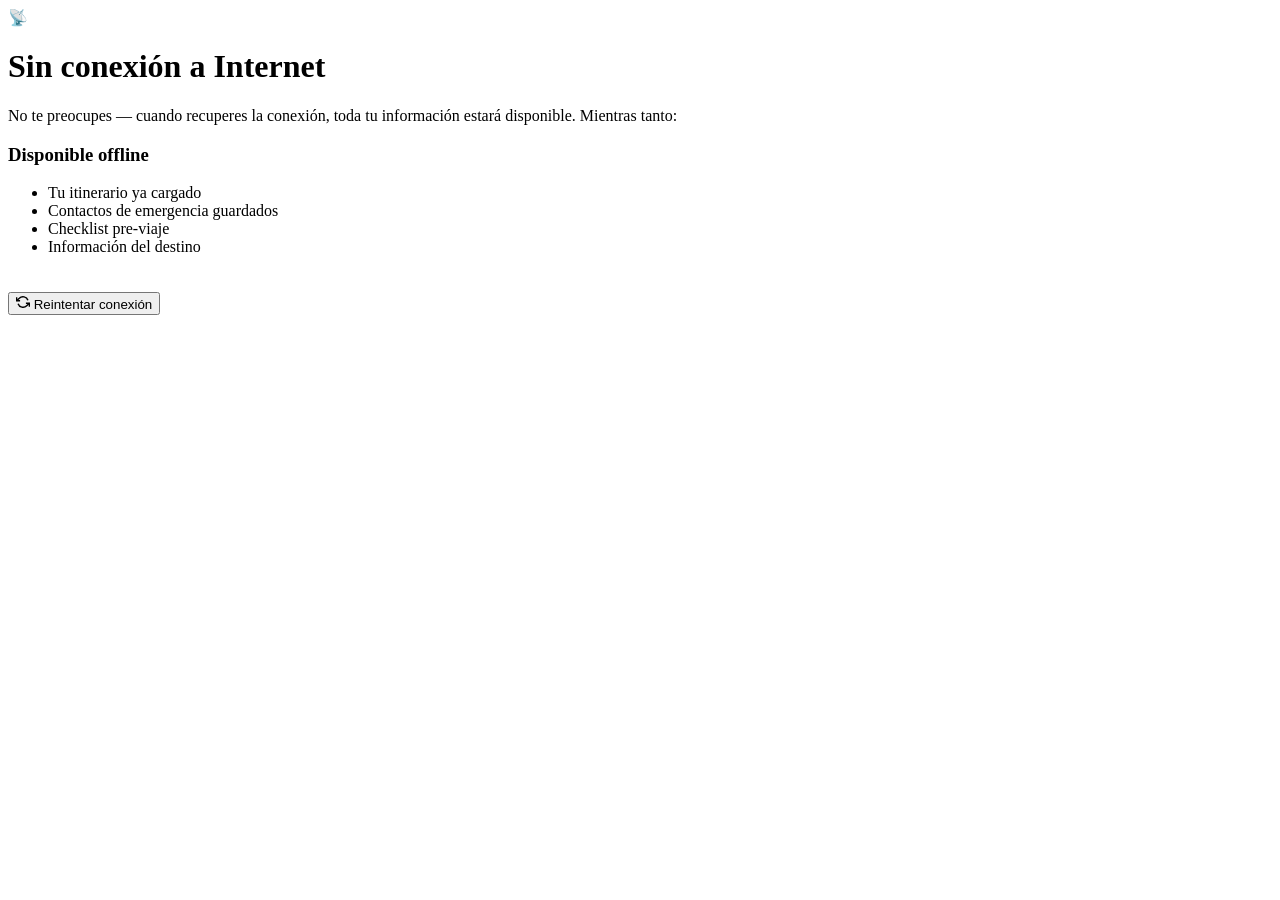
<file: offline.html>
<!DOCTYPE html>
<html lang="es">
<head>
<meta charset="UTF-8">
<meta name="viewport" content="width=device-width,initial-scale=1">
<title>Sin conexión — Herse Turismo</title>
</head>
<body>
<div class="card">
  <div class="icon">📡</div>
  <h1>Sin conexión a Internet</h1>
  <p>No te preocupes — cuando recuperes la conexión, toda tu información estará disponible. Mientras tanto:</p>
  <div class="tips">
    <h3>Disponible offline</h3>
    <ul>
      <li>Tu itinerario ya cargado</li>
      <li>Contactos de emergencia guardados</li>
      <li>Checklist pre-viaje</li>
      <li>Información del destino</li>
    </ul>
  </div>
  <button class="btn" onclick="location.reload()" style="margin-top:20px">
    <svg width="14" height="14" fill="none" stroke="currentColor" stroke-width="2.5" viewBox="0 0 24 24"><path d="M1 4v6h6M23 20v-6h-6"/><path d="M20.49 9A9 9 0 0 0 5.64 5.64L1 10m22 4-4.64 4.36A9 9 0 0 1 3.51 15"/></svg>
    Reintentar conexión
  </button>
</div>
</body>
</html>
</file>
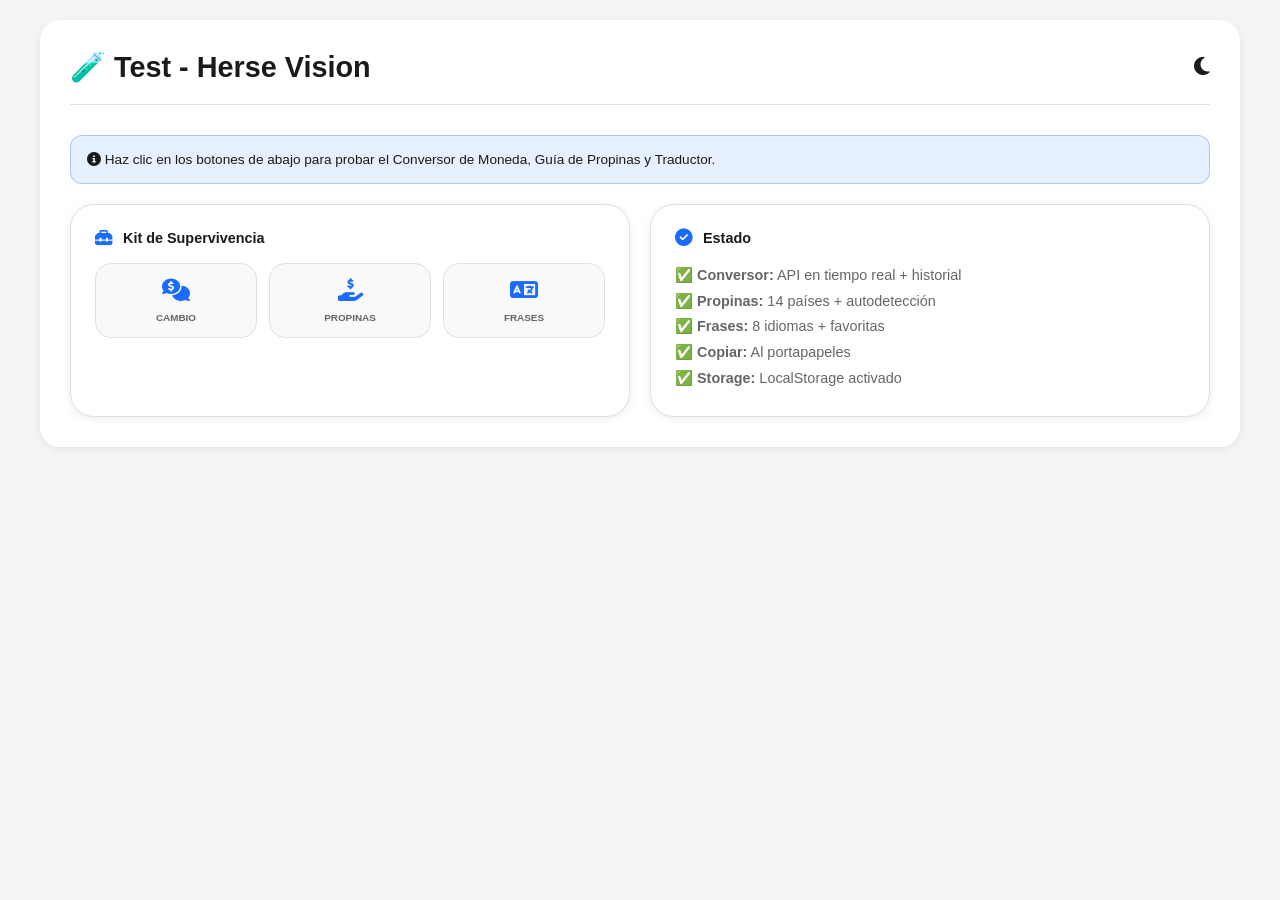
<file: test-vision.html>
<!DOCTYPE html>
<html lang="es">
<head>
  <meta charset="UTF-8">
  <meta name="viewport" content="width=device-width, initial-scale=1.0">
  <title>Test - Herse Vision</title>
  <link rel="stylesheet" href="https://cdnjs.cloudflare.com/ajax/libs/font-awesome/6.4.0/css/all.min.css">
  <style>
    * {
      margin: 0;
      padding: 0;
      box-sizing: border-box;
    }
    body {
      font-family: -apple-system, BlinkMacSystemFont, 'Segoe UI', Roboto, Oxygen, Ubuntu, Cantarell, sans-serif;
      background: #f5f5f5;
      padding: 20px;
      --tx: #1a1a1a;
      --tx2: #666;
      --tx3: #999;
      --bg: #f9f9f9;
      --card: #ffffff;
      --bd: #e0e0e0;
      --ac: #1a6cff;
      --shl: 0 2px 8px rgba(0,0,0,.08);
    }
    [data-theme="dark"] {
      --tx: #f0f0f0;
      --tx2: #b0b0b0;
      --tx3: #808080;
      --bg: #1a1a1a;
      --card: #242424;
      --bd: #333;
      --ac: #60a5fa;
    }
    .container {
      max-width: 1200px;
      margin: 0 auto;
      background: var(--card);
      border-radius: 20px;
      padding: 30px;
      box-shadow: var(--shl);
    }
    .header {
      display: flex;
      justify-content: space-between;
      align-items: center;
      margin-bottom: 30px;
      padding-bottom: 20px;
      border-bottom: 1px solid var(--bd);
    }
    .header h1 {
      font-size: 1.8rem;
      color: var(--tx);
    }
    .dm-toggle {
      background: none;
      border: none;
      font-size: 1.3rem;
      cursor: pointer;
      color: var(--tx);
      transition: .2s;
    }
    .dm-toggle:hover {
      transform: scale(1.1);
    }
    .vision-grid {
      display: grid;
      grid-template-columns: 1fr 1fr;
      gap: 20px;
    }
    .vision-card {
      background: var(--card);
      border: 1px solid var(--bd);
      border-radius: 24px;
      padding: 24px;
      box-shadow: var(--shl);
      position: relative;
      overflow: hidden;
    }
    .vision-card-ttl {
      font-size: .9rem;
      font-weight: 900;
      color: var(--tx);
      margin-bottom: 16px;
      display: flex;
      align-items: center;
      gap: 10px;
    }
    .vision-card-ttl i {
      color: var(--ac);
      font-size: 1.1rem;
    }
    .vision-tools {
      display: grid;
      grid-template-columns: repeat(3, 1fr);
      gap: 12px;
    }
    .v-tool {
      background: var(--bg);
      border-radius: 16px;
      padding: 14px;
      text-align: center;
      border: 1px solid var(--bd);
      transition: 0.2s;
      cursor: pointer;
    }
    .v-tool:hover {
      background: var(--card);
      border-color: var(--ac);
      transform: translateY(-3px);
    }
    .v-tool-ico {
      font-size: 1.4rem;
      margin-bottom: 8px;
      color: var(--ac);
    }
    .v-tool-lbl {
      font-size: 0.62rem;
      font-weight: 800;
      color: var(--tx2);
      text-transform: uppercase;
    }
    .vision-modal {
      display: none;
      position: fixed;
      inset: 0;
      background: rgba(0, 0, 0, .46);
      z-index: 1000;
      align-items: center;
      justify-content: center;
      backdrop-filter: blur(5px);
    }
    .vision-modal.active {
      display: flex;
    }
    .vision-modal-content {
      background: var(--card);
      border-radius: 16px;
      padding: 28px 30px;
      width: 90%;
      max-width: 500px;
      max-height: 85vh;
      overflow-y: auto;
      box-shadow: 0 24px 64px rgba(0, 0, 0, .22);
      position: relative;
      animation: slideUp 0.3s ease;
    }
    .vision-modal-close {
      position: absolute;
      top: 14px;
      right: 14px;
      background: none;
      border: none;
      font-size: 1.1rem;
      color: var(--tx2);
      cursor: pointer;
      transition: .2s;
    }
    .vision-modal-close:hover {
      color: var(--tx);
      transform: scale(1.1);
    }
    .vision-modal-header {
      display: flex;
      align-items: center;
      gap: 12px;
      margin-bottom: 4px;
    }
    .vision-modal-title {
      font-size: .98rem;
      font-weight: 900;
      color: var(--tx);
    }
    .vision-modal-title i {
      color: var(--ac);
    }
    .vision-modal-desc {
      font-size: .7rem;
      color: var(--tx2);
      margin-bottom: 22px;
    }
    .vision-form-group {
      margin-bottom: 14px;
    }
    .vision-form-label {
      font-size: .7rem;
      font-weight: 700;
      color: var(--tx2);
      display: block;
      margin-bottom: 5px;
    }
    .vision-form-input,
    .vision-form-select {
      width: 100%;
      padding: 11px 14px;
      border: 1.5px solid var(--bd);
      border-radius: 9px;
      font-size: .88rem;
      color: var(--tx);
      background: var(--bg);
      outline: none;
      font-family: inherit;
      transition: .2s;
    }
    .vision-form-input:focus,
    .vision-form-select:focus {
      border-color: var(--ac);
    }
    .vision-result {
      background: var(--bg);
      border: 1px solid var(--bd);
      border-radius: 12px;
      padding: 16px;
      margin-bottom: 14px;
      animation: slideUp 0.3s ease;
    }
    .vision-result-row {
      display: flex;
      justify-content: space-between;
      align-items: center;
      margin-bottom: 10px;
    }
    .vision-result-row:last-child {
      margin-bottom: 0;
    }
    .vision-result-label {
      font-size: .75rem;
      color: var(--tx2);
      font-weight: 700;
    }
    .vision-result-value {
      font-size: 1rem;
      font-weight: 900;
      color: var(--ac);
    }
    .vision-list-item {
      background: var(--bg);
      border: 1px solid var(--bd);
      border-radius: 12px;
      padding: 14px;
      margin-bottom: 10px;
      transition: .2s;
      cursor: pointer;
      display: flex;
      justify-content: space-between;
      align-items: center;
    }
    .vision-list-item:hover {
      border-color: var(--ac);
      transform: translateY(-2px);
    }
    .vision-list-item-name {
      font-size: .8rem;
      font-weight: 800;
      color: var(--tx);
    }
    .vision-list-item-meta {
      font-size: .65rem;
      color: var(--tx2);
      margin-top: 4px;
    }
    button.copy-btn {
      background: none;
      border: none;
      font-size: 1rem;
      cursor: pointer;
      color: var(--ac);
      transition: .2s;
    }
    button.copy-btn:hover {
      transform: scale(1.2);
    }
    .vision-btn {
      width: 100%;
      padding: 12px;
      border: none;
      border-radius: 10px;
      font-size: .88rem;
      font-weight: 800;
      cursor: pointer;
      transition: .2s;
      font-family: inherit;
      margin-bottom: 10px;
      background: var(--bg);
      border: 1.5px solid var(--bd);
      color: var(--tx);
    }
    .vision-btn:hover {
      border-color: var(--ac);
      background: var(--card);
    }
    @keyframes slideUp {
      from {
        transform: translateY(20px);
        opacity: 0;
      }
      to {
        transform: translateY(0);
        opacity: 1;
      }
    }
    @media (max-width: 767px) {
      .vision-grid {
        grid-template-columns: 1fr;
      }
      .container {
        padding: 20px;
      }
    }
    .test-info {
      background: rgba(26, 108, 255, 0.1);
      border: 1px solid rgba(26, 108, 255, 0.3);
      border-radius: 12px;
      padding: 16px;
      margin-bottom: 20px;
      font-size: .85rem;
      color: var(--tx);
    }
  </style>
</head>
<body>
  <div class="container">
    <div class="header">
      <h1>🧪 Test - Herse Vision</h1>
      <button class="dm-toggle" onclick="toggleDarkMode()" title="Toggle dark mode"><i class="fas fa-moon"></i></button>
    </div>

    <div class="test-info">
      <i class="fas fa-info-circle"></i> Haz clic en los botones de abajo para probar el Conversor de Moneda, Guía de Propinas y Traductor.
    </div>

    <div class="vision-grid">
      <div class="vision-card">
        <div class="vision-card-ttl"><i class="fas fa-toolbox"></i> Kit de Supervivencia</div>
        <div class="vision-tools">
          <div class="v-tool" onclick="openCurrencyConverter()">
            <div class="v-tool-ico"><i class="fas fa-comments-dollar"></i></div>
            <div class="v-tool-lbl">Cambio</div>
          </div>
          <div class="v-tool" onclick="openTipsGuide()">
            <div class="v-tool-ico"><i class="fas fa-hand-holding-dollar"></i></div>
            <div class="v-tool-lbl">Propinas</div>
          </div>
          <div class="v-tool" onclick="openTranslator()">
            <div class="v-tool-ico"><i class="fas fa-language"></i></div>
            <div class="v-tool-lbl">Frases</div>
          </div>
        </div>
      </div>

      <div class="vision-card">
        <div class="vision-card-ttl"><i class="fas fa-check-circle"></i> Estado</div>
        <div style="font-size: .9rem; color: var(--tx2); line-height: 1.8;">
          <p><strong>✅ Conversor:</strong> API en tiempo real + historial</p>
          <p><strong>✅ Propinas:</strong> 14 países + autodetección</p>
          <p><strong>✅ Frases:</strong> 8 idiomas + favoritas</p>
          <p><strong>✅ Copiar:</strong> Al portapapeles</p>
          <p><strong>✅ Storage:</strong> LocalStorage activado</p>
        </div>
      </div>
    </div>
  </div>

  <!-- MODAL: CONVERSOR DE MONEDA -->
  <div id="visionModalCurrency" class="vision-modal" onclick="if(event.target===this)closeCurrencyConverter()">
    <div class="vision-modal-content">
      <button onclick="closeCurrencyConverter()" class="vision-modal-close"><i class="fas fa-times"></i></button>
      <div class="vision-modal-header">
        <i class="fas fa-comments-dollar"></i>
        <div class="vision-modal-title">Conversor de Moneda</div>
      </div>
      <p class="vision-modal-desc">Convierte valores entre monedas en tiempo real con tasas actualizadas.</p>
      
      <div class="vision-form-group">
        <label class="vision-form-label">Monto</label>
        <input type="number" id="vc-amount" class="vision-form-input" placeholder="100" value="100" min="0" oninput="updateCurrencyResult()">
      </div>
      
      <div style="display:grid;grid-template-columns:1fr 1fr;gap:12px;margin-bottom:14px">
        <div class="vision-form-group" style="margin-bottom:0">
          <label class="vision-form-label">De:</label>
          <select id="vc-from" class="vision-form-select" onchange="updateCurrencyResult()">
            <option value="ARS">ARS - Peso Argentino</option>
            <option value="USD">USD - Dólar</option>
            <option value="EUR">EUR - Euro</option>
            <option value="GBP">GBP - Libra</option>
            <option value="JPY">JPY - Yen</option>
            <option value="AUD">AUD - Dólar AUS</option>
            <option value="CAD">CAD - Dólar CAN</option>
            <option value="CHF">CHF - Franco</option>
            <option value="BRL">BRL - Real</option>
            <option value="MXN">MXN - Peso MEX</option>
            <option value="CLP">CLP - Peso CHL</option>
            <option value="COP">COP - Peso COL</option>
            <option value="PEN">PEN - Sol PER</option>
            <option value="UYU">UYU - Peso URU</option>
          </select>
        </div>
        <div class="vision-form-group" style="margin-bottom:0">
          <label class="vision-form-label">A:</label>
          <select id="vc-to" class="vision-form-select" onchange="updateCurrencyResult()">
            <option value="USD">USD - Dólar</option>
            <option value="ARS">ARS - Peso Argentino</option>
            <option value="EUR">EUR - Euro</option>
            <option value="GBP">GBP - Libra</option>
            <option value="JPY">JPY - Yen</option>
            <option value="AUD">AUD - Dólar AUS</option>
            <option value="CAD">CAD - Dólar CAN</option>
            <option value="CHF">CHF - Franco</option>
            <option value="BRL">BRL - Real</option>
            <option value="MXN">MXN - Peso MEX</option>
            <option value="CLP">CLP - Peso CHL</option>
            <option value="COP">COP - Peso COL</option>
            <option value="PEN">PEN - Sol PER</option>
            <option value="UYU">UYU - Peso URU</option>
          </select>
        </div>
      </div>
      
      <div id="vc-result" class="vision-result"></div>
      
      <div style="margin-top:14px;padding-top:14px;border-top:1px solid var(--bd)">
        <div style="font-size:.75rem;font-weight:700;color:var(--tx2);margin-bottom:10px"><i class="fas fa-history"></i> Historial</div>
        <div id="vc-history"></div>
      </div>
      
      <p style="font-size:.65rem;color:var(--tx3);text-align:center;margin-top:14px"><i class="fas fa-sync-alt"></i> Tasas actualizadas automáticamente</p>
    </div>
  </div>

  <!-- MODAL: GUÍA DE PROPINAS -->
  <div id="visionModalTips" class="vision-modal" onclick="if(event.target===this)closeTipsGuide()">
    <div class="vision-modal-content">
      <button onclick="closeTipsGuide()" class="vision-modal-close"><i class="fas fa-times"></i></button>
      <div class="vision-modal-header">
        <i class="fas fa-hand-holding-dollar"></i>
        <div class="vision-modal-title">Guía de Propinas</div>
      </div>
      <p class="vision-modal-desc">Descubre cuánto propinar según tu destino y servicio.</p>
      
      <div class="vision-form-group">
        <label class="vision-form-label">País</label>
        <select id="vt-country" class="vision-form-select" onchange="updateTipsResult()">
          <option value="Argentina">🇦🇷 Argentina</option>
          <option value="USA">🇺🇸 Estados Unidos</option>
          <option value="España">🇪🇸 España</option>
          <option value="Francia">🇫🇷 Francia</option>
          <option value="Italia">🇮🇹 Italia</option>
          <option value="Japón">🇯🇵 Japón</option>
          <option value="Brasil">🇧🇷 Brasil</option>
          <option value="México">🇲🇽 México</option>
          <option value="Tailandia">🇹🇭 Tailandia</option>
          <option value="Perú">🇵🇪 Perú</option>
          <option value="Chile">🇨🇱 Chile</option>
          <option value="Colombia">🇨🇴 Colombia</option>
          <option value="Uruguay">🇺🇾 Uruguay</option>
          <option value="Australia">🇦🇺 Australia</option>
        </select>
      </div>
      
      <div class="vision-form-group">
        <label class="vision-form-label">Tipo de servicio</label>
        <select id="vt-service" class="vision-form-select" onchange="updateTipsResult()">
          <option value="restaurant">Restaurante</option>
          <option value="taxi">Taxi / Transporte</option>
          <option value="hotel">Hotel</option>
          <option value="tour">Tour / Actividad</option>
          <option value="default">Otro servicio</option>
        </select>
      </div>
      
      <div class="vision-form-group">
        <label class="vision-form-label">Monto base</label>
        <input type="number" id="vt-amount" class="vision-form-input" placeholder="100" value="100" min="0" oninput="updateTipsResult()">
      </div>
      
      <div id="vt-result" class="vision-result"></div>
      
      <p style="font-size:.65rem;color:var(--tx3);text-align:center;margin-top:14px"><i class="fas fa-lightbulb"></i> Las propinas varían por cultura y situación</p>
    </div>
  </div>

  <!-- MODAL: TRADUCTOR -->
  <div id="visionModalTranslator" class="vision-modal" onclick="if(event.target===this)closeTranslator()">
    <div class="vision-modal-content">
      <button onclick="closeTranslator()" class="vision-modal-close"><i class="fas fa-times"></i></button>
      <div class="vision-modal-header">
        <i class="fas fa-language"></i>
        <div class="vision-modal-title">Frases de Viajero</div>
      </div>
      <p class="vision-modal-desc">Frases útiles en 8 idiomas. Haz clic en una estrella para favoritar. Toca una frase para ver traducciones.</p>
      
      <div id="vtr-phrases-list" style="margin-bottom:14px;max-height:400px;overflow-y:auto"></div>
      
      <div id="vtr-result"></div>
      
      <p style="font-size:.65rem;color:var(--tx3);text-align:center;margin-top:14px"><i class="fas fa-click"></i> Toca el texto traducido para copiar</p>
    </div>
  </div>

  <script>
    // Dark mode
    (function(){
      const saved = localStorage.getItem('herse_theme');
      const prefersDark = window.matchMedia('(prefers-color-scheme:dark)').matches;
      if(saved === 'dark' || (saved === null && prefersDark)) {
        document.documentElement.setAttribute('data-theme', 'dark');
      }
    })();

    function toggleDarkMode() {
      const isDark = document.documentElement.getAttribute('data-theme') === 'dark';
      if(isDark) {
        document.documentElement.removeAttribute('data-theme');
        localStorage.setItem('herse_theme', 'light');
      } else {
        document.documentElement.setAttribute('data-theme', 'dark');
        localStorage.setItem('herse_theme', 'dark');
      }
      document.querySelector('.dm-toggle i').className = isDark ? 'fas fa-moon' : 'fas fa-sun';
    }

    // Currency Converter
    const visionCurrencyData = {
      'ARS': {name: 'Peso Argentino', symbol: '$'},
      'USD': {name: 'Dólar Estadounidense', symbol: '$'},
      'EUR': {name: 'Euro', symbol: '€'},
      'GBP': {name: 'Libra Esterlina', symbol: '£'},
      'JPY': {name: 'Yen Japonés', symbol: '¥'},
      'AUD': {name: 'Dólar Australiano', symbol: '$'},
      'CAD': {name: 'Dólar Canadiense', symbol: '$'},
      'CHF': {name: 'Franco Suizo', symbol: 'CHF'},
      'BRL': {name: 'Real Brasileño', symbol: 'R$'},
      'MXN': {name: 'Peso Mexicano', symbol: '$'},
      'CLP': {name: 'Peso Chileno', symbol: '$'},
      'COP': {name: 'Peso Colombiano', symbol: '$'},
      'PEN': {name: 'Sol Peruano', symbol: 'S/'},
      'UYU': {name: 'Peso Uruguayo', symbol: '$'}
    };
    let visionExchangeRates = {};

    async function loadExchangeRates() {
      try {
        const cached = localStorage.getItem('herse_rates');
        const cachedTime = localStorage.getItem('herse_rates_time');
        const now = Date.now();
        if(cached && cachedTime && (now - parseInt(cachedTime)) < 3600000) {
          visionExchangeRates = JSON.parse(cached);
          return;
        }
        const res = await fetch('https://api.exchangerate-api.com/v4/latest/ARS', {signal: AbortSignal.timeout(5000)});
        if(!res.ok) throw new Error('API error');
        const data = await res.json();
        visionExchangeRates = data.rates || {};
        localStorage.setItem('herse_rates', JSON.stringify(visionExchangeRates));
        localStorage.setItem('herse_rates_time', now.toString());
      } catch(e) {
        console.warn('Exchange rates API failed, using defaults:', e);
        visionExchangeRates = {'USD': 0.0058, 'EUR': 0.0054, 'GBP': 0.0046, 'JPY': 0.87, 'AUD': 0.0087, 'CAD': 0.0079, 'CHF': 0.0051, 'BRL': 0.029, 'MXN': 0.098, 'ARS': 1, 'CLP': 0.0048, 'COP': 0.023, 'PEN': 0.021, 'UYU': 0.023};
      }
    }

    function openCurrencyConverter() {
      const modal = document.getElementById('visionModalCurrency');
      if(modal) modal.classList.add('active');
      loadExchangeRates().then(() => updateCurrencyResult());
      loadCurrencyHistory();
    }

    function closeCurrencyConverter() {
      const modal = document.getElementById('visionModalCurrency');
      if(modal) modal.classList.remove('active');
    }

    function updateCurrencyResult() {
      const amount = parseFloat(document.getElementById('vc-amount').value) || 1;
      const from = document.getElementById('vc-from').value;
      const to = document.getElementById('vc-to').value;
      
      if(!visionExchangeRates[from] || !visionExchangeRates[to]) return;
      
      const result = (amount / visionExchangeRates[from]) * visionExchangeRates[to];
      const rateVal = visionExchangeRates[to] / visionExchangeRates[from];
      
      const fromData = visionCurrencyData[from];
      const toData = visionCurrencyData[to];
      
      const html = `
        <div class="vision-result-row">
          <span class="vision-result-label">De:</span>
          <span class="vision-result-value">${amount.toFixed(2)} ${fromData.symbol}</span>
        </div>
        <div class="vision-result-row">
          <span class="vision-result-label">A:</span>
          <span class="vision-result-value">${result.toFixed(2)} ${toData.symbol}</span>
        </div>
        <div class="vision-result-row" style="border-top:1px solid var(--bd);padding-top:10px;margin-top:10px">
          <span class="vision-result-label">Tipo de cambio:</span>
          <span class="vision-result-value" style="font-size:.9rem">1 ${fromData.symbol} = ${rateVal.toFixed(4)} ${toData.symbol}</span>
        </div>
        <button onclick="copiarResultado('${result.toFixed(2)} ${toData.symbol}')" style="width:100%;margin-top:12px;padding:10px;background:var(--bg);border:1.5px solid var(--bd);border-radius:10px;font-size:.8rem;font-weight:700;color:var(--tx);cursor:pointer;transition:.2s"><i class="fas fa-copy"></i> Copiar resultado</button>
      `;
      document.getElementById('vc-result').innerHTML = html;
      saveCurrencyHistory(amount, from, to, result);
    }

    function saveCurrencyHistory(amount, from, to, result) {
      let history = JSON.parse(localStorage.getItem('herse_currency_history') || '[]');
      history.unshift({amount, from, to, result, time: new Date().toLocaleTimeString('es-AR', {hour:'2-digit', minute:'2-digit'})});
      history = history.slice(0, 10);
      localStorage.setItem('herse_currency_history', JSON.stringify(history));
    }

    function loadCurrencyHistory() {
      const history = JSON.parse(localStorage.getItem('herse_currency_history') || '[]');
      const histDiv = document.getElementById('vc-history');
      if(!histDiv) return;
      if(history.length === 0) {
        histDiv.innerHTML = '<p style="font-size:.7rem;color:var(--tx3);text-align:center;padding:10px 0">Sin historial aún</p>';
        return;
      }
      histDiv.innerHTML = history.map(h => `
        <div style="display:flex;justify-content:space-between;align-items:center;padding:10px;background:var(--bg);border-radius:8px;margin-bottom:8px;font-size:.75rem">
          <div><span style="color:var(--tx2)">${h.time}</span></div>
          <div style="font-weight:700">${h.amount} ${visionCurrencyData[h.from].symbol} → ${h.result.toFixed(2)} ${visionCurrencyData[h.to].symbol}</div>
          <button onclick="copiarResultado('${h.result.toFixed(2)}')" style="background:none;border:none;color:var(--ac);cursor:pointer;font-size:.8rem"><i class="fas fa-copy"></i></button>
        </div>
      `).join('');
    }

    // Tips Guide
    const visionTipsData = {
      'Argentina': {default: 10, restaurant: 10, taxi: 10, hotel: 10, tour: 10},
      'USA': {default: 18, restaurant: 15, taxi: 15, hotel: 2, tour: 15},
      'España': {default: 5, restaurant: 5, taxi: 5, hotel: 5, tour: 5},
      'Francia': {default: 5, restaurant: 5, taxi: 5, hotel: 5, tour: 5},
      'Italia': {default: 5, restaurant: 5, taxi: 5, hotel: 5, tour: 5},
      'Japón': {default: 0, restaurant: 0, taxi: 0, hotel: 0, tour: 0},
      'Brasil': {default: 10, restaurant: 10, taxi: 10, hotel: 10, tour: 10},
      'México': {default: 15, restaurant: 15, taxi: 10, hotel: 10, tour: 15},
      'Tailandia': {default: 10, restaurant: 10, taxi: 10, hotel: 10, tour: 10},
      'Perú': {default: 10, restaurant: 10, taxi: 10, hotel: 10, tour: 10},
      'Chile': {default: 10, restaurant: 10, taxi: 10, hotel: 10, tour: 10},
      'Colombia': {default: 10, restaurant: 10, taxi: 10, hotel: 10, tour: 10},
      'Uruguay': {default: 10, restaurant: 10, taxi: 10, hotel: 10, tour: 10},
      'Australia': {default: 10, restaurant: 10, taxi: 10, hotel: 10, tour: 10}
    };

    function openTipsGuide() {
      const modal = document.getElementById('visionModalTips');
      if(modal) modal.classList.add('active');
      updateTipsResult();
    }

    function closeTipsGuide() {
      const modal = document.getElementById('visionModalTips');
      if(modal) modal.classList.remove('active');
    }

    function updateTipsResult() {
      const country = document.getElementById('vt-country').value;
      const service = document.getElementById('vt-service').value;
      const amount = parseFloat(document.getElementById('vt-amount').value) || 100;
      
      const tipsData = visionTipsData[country] || visionTipsData['Argentina'];
      const percentage = tipsData[service] || tipsData.default;
      const tipAmount = (amount * percentage) / 100;
      const total = amount + tipAmount;
      
      document.getElementById('vt-result').innerHTML = `
        <div class="vision-result-row">
          <span class="vision-result-label">Monto base:</span>
          <span class="vision-result-value">$${amount.toFixed(2)}</span>
        </div>
        <div class="vision-result-row">
          <span class="vision-result-label">Propina (${percentage}%):</span>
          <span class="vision-result-value" style="color:#22c55e">+$${tipAmount.toFixed(2)}</span>
        </div>
        <div class="vision-result-row" style="border-top:1px solid var(--bd);padding-top:10px;margin-top:10px">
          <span class="vision-result-label">Total:</span>
          <span class="vision-result-value">$${total.toFixed(2)}</span>
        </div>
        <button onclick="copiarResultado('Total: $${total.toFixed(2)}')" style="width:100%;margin-top:12px;padding:10px;background:var(--bg);border:1.5px solid var(--bd);border-radius:10px;font-size:.8rem;font-weight:700;color:var(--tx);cursor:pointer;transition:.2s"><i class="fas fa-copy"></i> Copiar total</button>
      `;
    }

    // Translator
    const visionPhrasesData = {
      'Hola': {'Inglés': 'Hello', 'Francés': 'Bonjour', 'Italiano': 'Ciao', 'Japonés': 'こんにちは\n(Konnichiwa)', 'Alemán': 'Hallo', 'Portugués': 'Olá', 'Chino': '你好\n(Nǐ hǎo)', 'Árabe': 'مرحبا\n(Marhaba)'},
      '¿Dónde está el baño?': {'Inglés': 'Where is the bathroom?', 'Francés': 'Où sont les toilettes?', 'Italiano': 'Dov\'è il bagno?', 'Japonés': 'トイレはどこですか?\n(Toire wa doko desu ka?)', 'Alemán': 'Wo ist die Toilette?', 'Portugués': 'Onde fica o banheiro?', 'Chino': '浴室在哪里?\n(Yùshì zài nǎlǐ?)', 'Árabe': 'أين الحمام؟\n(Ayna al-hammam?)'},
      'Necesito ayuda': {'Inglés': 'I need help', 'Francés': 'J\'ai besoin d\'aide', 'Italiano': 'Ho bisogno di aiuto', 'Japonés': '助けが必要です\n(Tasuke ga hitsuyou desu)', 'Alemán': 'Ich brauche Hilfe', 'Portugués': 'Preciso de ajuda', 'Chino': '我需要帮助\n(Wǒ xūyào bāngzhù)', 'Árabe': 'أنا بحاجة للمساعدة\n(Ana bi-haja li-l-musa\'ada)'},
      'Gracias': {'Inglés': 'Thank you', 'Francés': 'Merci', 'Italiano': 'Grazie', 'Japonés': 'ありがとう\n(Arigatou)', 'Alemán': 'Danke', 'Portugués': 'Obrigado', 'Chino': '谢谢\n(Xièxiè)', 'Árabe': 'شكراً\n(Shukran)'},
      '¿Cuánto cuesta?': {'Inglés': 'How much does it cost?', 'Francés': 'Combien ça coûte?', 'Italiano': 'Quanto costa?', 'Japonés': 'いくらですか?\n(Ikura desu ka?)', 'Alemán': 'Wie viel kostet es?', 'Portugués': 'Quanto custa?', 'Chino': '多少钱?\n(Duōshao qián?)', 'Árabe': 'كم السعر؟\n(Kam al-si\'r?)'},
      'Habla más lentamente': {'Inglés': 'Speak more slowly', 'Francés': 'Parlez plus lentement', 'Italiano': 'Parla più lentamente', 'Japonés': 'もっとゆっくり話してください\n(Motto yukkuri hanashite kudasai)', 'Alemán': 'Sprich langsamer', 'Portugués': 'Fale mais devagar', 'Chino': '请说慢一点\n(Qǐng shuō man yīdiǎn)', 'Árabe': 'تحدث ببطء من فضلك\n(Tahadath bi-butu\' min fadlak)'},
      'Salud (por la bebida)': {'Inglés': 'Cheers!', 'Francés': 'Santé!', 'Italiano': 'Salute!', 'Japonés': '乾杯!\n(Kanpai!)', 'Alemán': 'Prost!', 'Portugués': 'Saúde!', 'Chino': '干杯!\n(Gānbēi!)', 'Árabe': 'صحتك!\n(Sihhatok!)'},
      'De nada': {'Inglés': 'You\'re welcome', 'Francés': 'De rien', 'Italiano': 'Prego', 'Japonés': 'どういたしまして\n(Dou itashimashite)', 'Alemán': 'Gerne', 'Portugués': 'De nada', 'Chino': '不谢\n(Bu xièxie)', 'Árabe': 'على الرحب\n(Ala al-rahb)'},
      'Me gustaría...': {'Inglés': 'I would like...', 'Francés': 'J\'aimerais...', 'Italiano': 'Mi piacerebbe...', 'Japonés': 'I would like...', 'Alemán': 'Ich hätte gerne...', 'Portugués': 'Eu gostaria...', 'Chino': '我想要...\n(Wǒ xiǎng yào...)', 'Árabe': 'أود أن...\n(Awadu an...)'},
      'Perdón / Disculpa': {'Inglés': 'Sorry / Excuse me', 'Francés': 'Désolé / Excusez-moi', 'Italiano': 'Mi dispiace / Mi scusi', 'Japonés': '申し訳ありません\n(Moushiwake arimasen)', 'Alemán': 'Entschuldigung', 'Portugués': 'Desculpa', 'Chino': '对不起\n(Duìbù qǐ)', 'Árabe': 'آسف / معذرة\n(Asif / Mua\'adhira)'},
      '¿Hablas inglés?': {'Inglés': 'Do you speak English?', 'Francés': 'Parlez-vous anglais?', 'Italiano': 'Parli inglese?', 'Japonés': '英語を話しますか?\n(Eigo wo hanashimasu ka?)', 'Alemán': 'Sprichst du Englisch?', 'Portugués': 'Você fala inglês?', 'Chino': '你说英语吗?\n(Nǐ shuō yīngyǔ ma?)', 'Árabe': 'هل تتحدث الإنجليزية؟\n(Hal tatahaddath al-injiliziyyah?)'},
      'La cuenta, por favor': {'Inglés': 'The bill, please', 'Francés': 'L\'addition, s\'il vous plaît', 'Italiano': 'Il conto, per favore', 'Japonés': 'お会計をお願いします\n(O-kaikei wo onegai shimasu)', 'Alemán': 'Die Rechnung, bitte', 'Portugués': 'A conta, por favor', 'Chino': '请结账\n(Qǐng jiézhang)', 'Árabe': 'الفاتورة من فضلك\n(Al-fatura min fadlak)'}
    };

    function openTranslator() {
      const modal = document.getElementById('visionModalTranslator');
      if(modal) modal.classList.add('active');
      renderPhrases();
    }

    function closeTranslator() {
      const modal = document.getElementById('visionModalTranslator');
      if(modal) modal.classList.remove('active');
    }

    function renderPhrases() {
      const list = document.getElementById('vtr-phrases-list');
      if(!list) return;
      const favorites = JSON.parse(localStorage.getItem('herse_favorite_phrases') || '[]');
      list.innerHTML = Object.keys(visionPhrasesData).map(phrase => {
        const isFav = favorites.includes(phrase);
        return `
        <div class="vision-list-item" style="display:flex;justify-content:space-between;align-items:center" onclick="showPhraseTranslations('${phrase.replace(/'/g, "\\'")}')" >
          <div style="flex:1">
            <div class="vision-list-item-name">${phrase}</div>
            <div class="vision-list-item-meta">Toca para ver traducciones</div>
          </div>
          <button onclick="event.stopPropagation();toggleFavoritePhrase('${phrase.replace(/'/g, "\\'")}')" style="background:none;border:none;font-size:1rem;cursor:pointer;color:${isFav ? 'var(--ac)' : 'var(--tx3)'};transition:.2s"><i class="fas fa-star"></i></button>
        </div>
      `}).join('');
    }

    function toggleFavoritePhrase(phrase) {
      let favorites = JSON.parse(localStorage.getItem('herse_favorite_phrases') || '[]');
      if(favorites.includes(phrase)) {
        favorites = favorites.filter(p => p !== phrase);
      } else {
        favorites.push(phrase);
      }
      localStorage.setItem('herse_favorite_phrases', JSON.stringify(favorites));
      renderPhrases();
    }

    function showPhraseTranslations(phrase) {
      const trans = visionPhrasesData[phrase];
      if(!trans) return;
      const html = Object.keys(trans).map(lang => `
        <div class="vision-result-row">
          <span class="vision-result-label">${lang}:</span>
          <span style="font-size:.85rem;font-weight:700;color:var(--tx);cursor:pointer;user-select:none" onclick="copiarResultado('${trans[lang].replace(/'/g, "\\'")}')">${trans[lang]} <i class="fas fa-copy" style="font-size:.65rem;opacity:.5;margin-left:5px"></i></span>
        </div>
      `).join('');
      document.getElementById('vtr-result').innerHTML = `<div class="vision-result">${html}</div>`;
    }

    function copiarResultado(texto) {
      navigator.clipboard.writeText(texto).then(() => {
        alert('✓ Copiado al portapapeles: ' + texto);
      }).catch(() => {
        alert('Error al copiar');
      });
    }
  </script>
</body>
</html>
</file>
